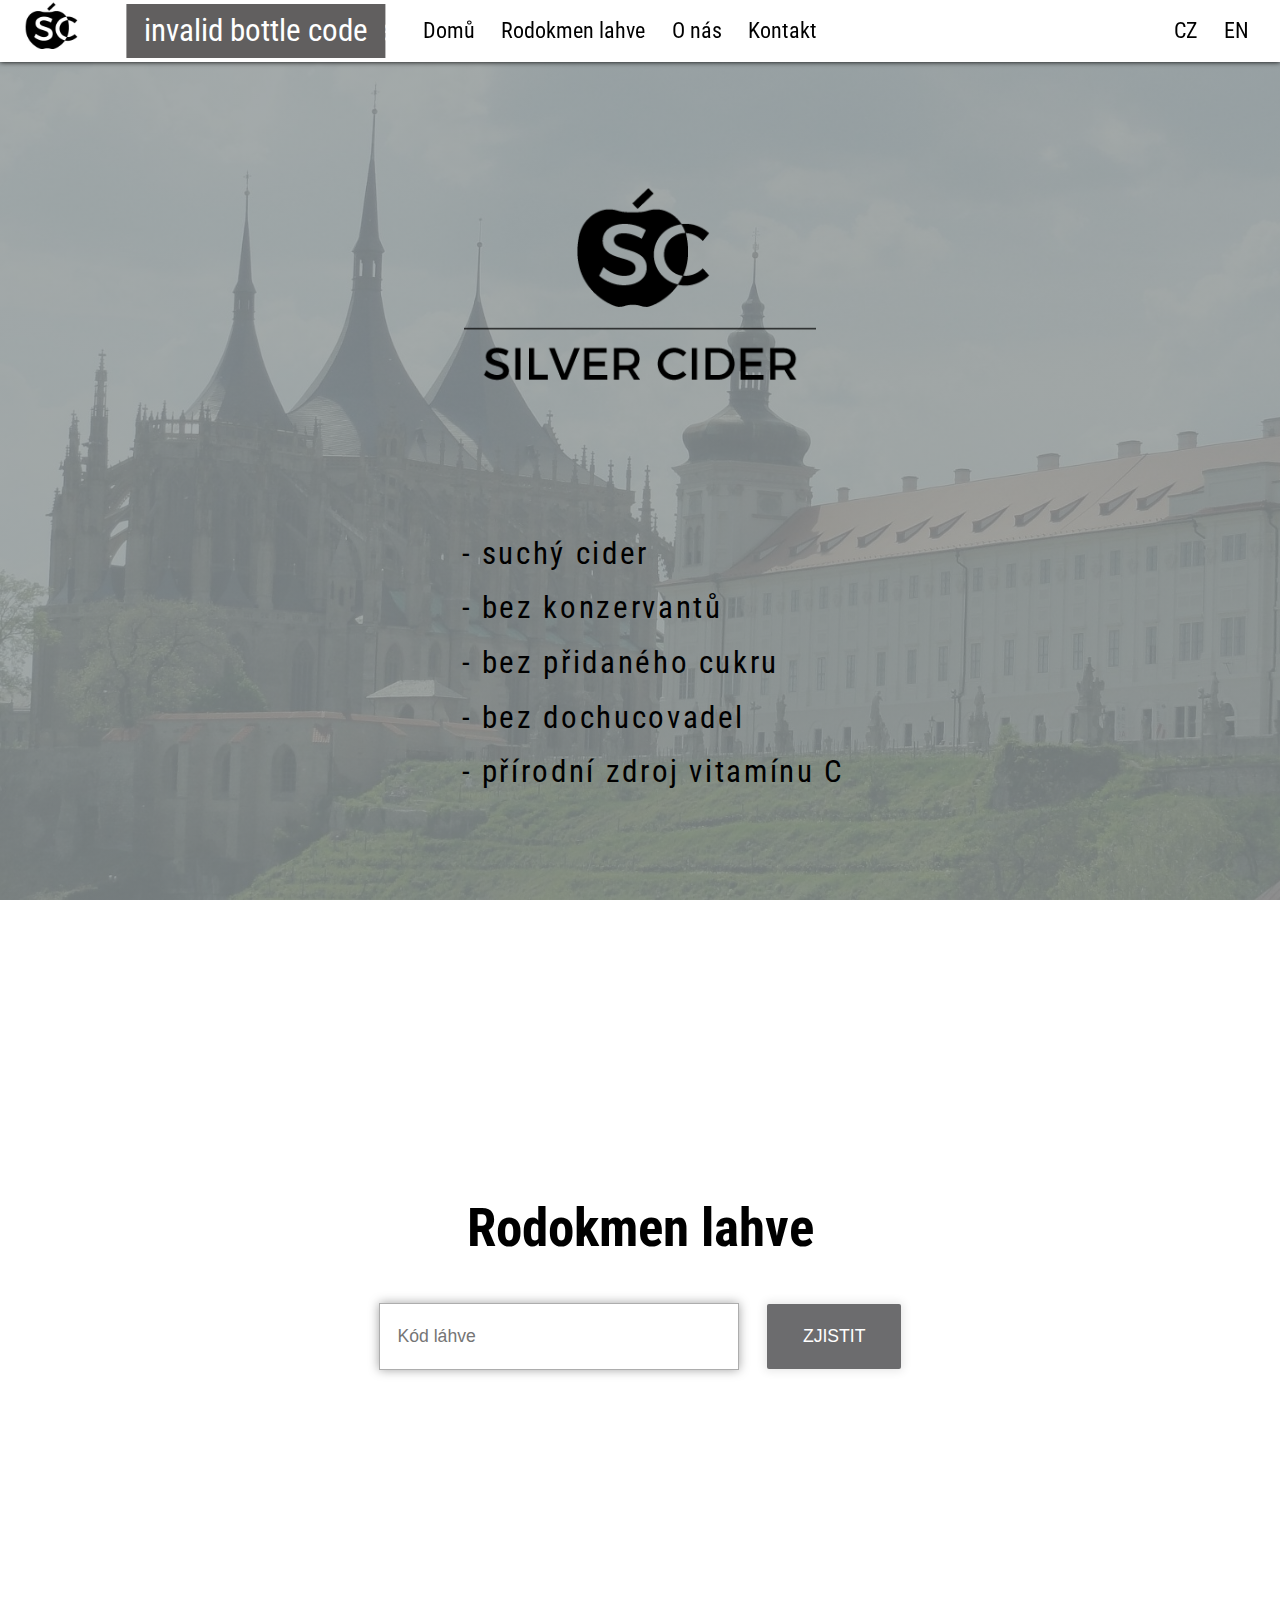
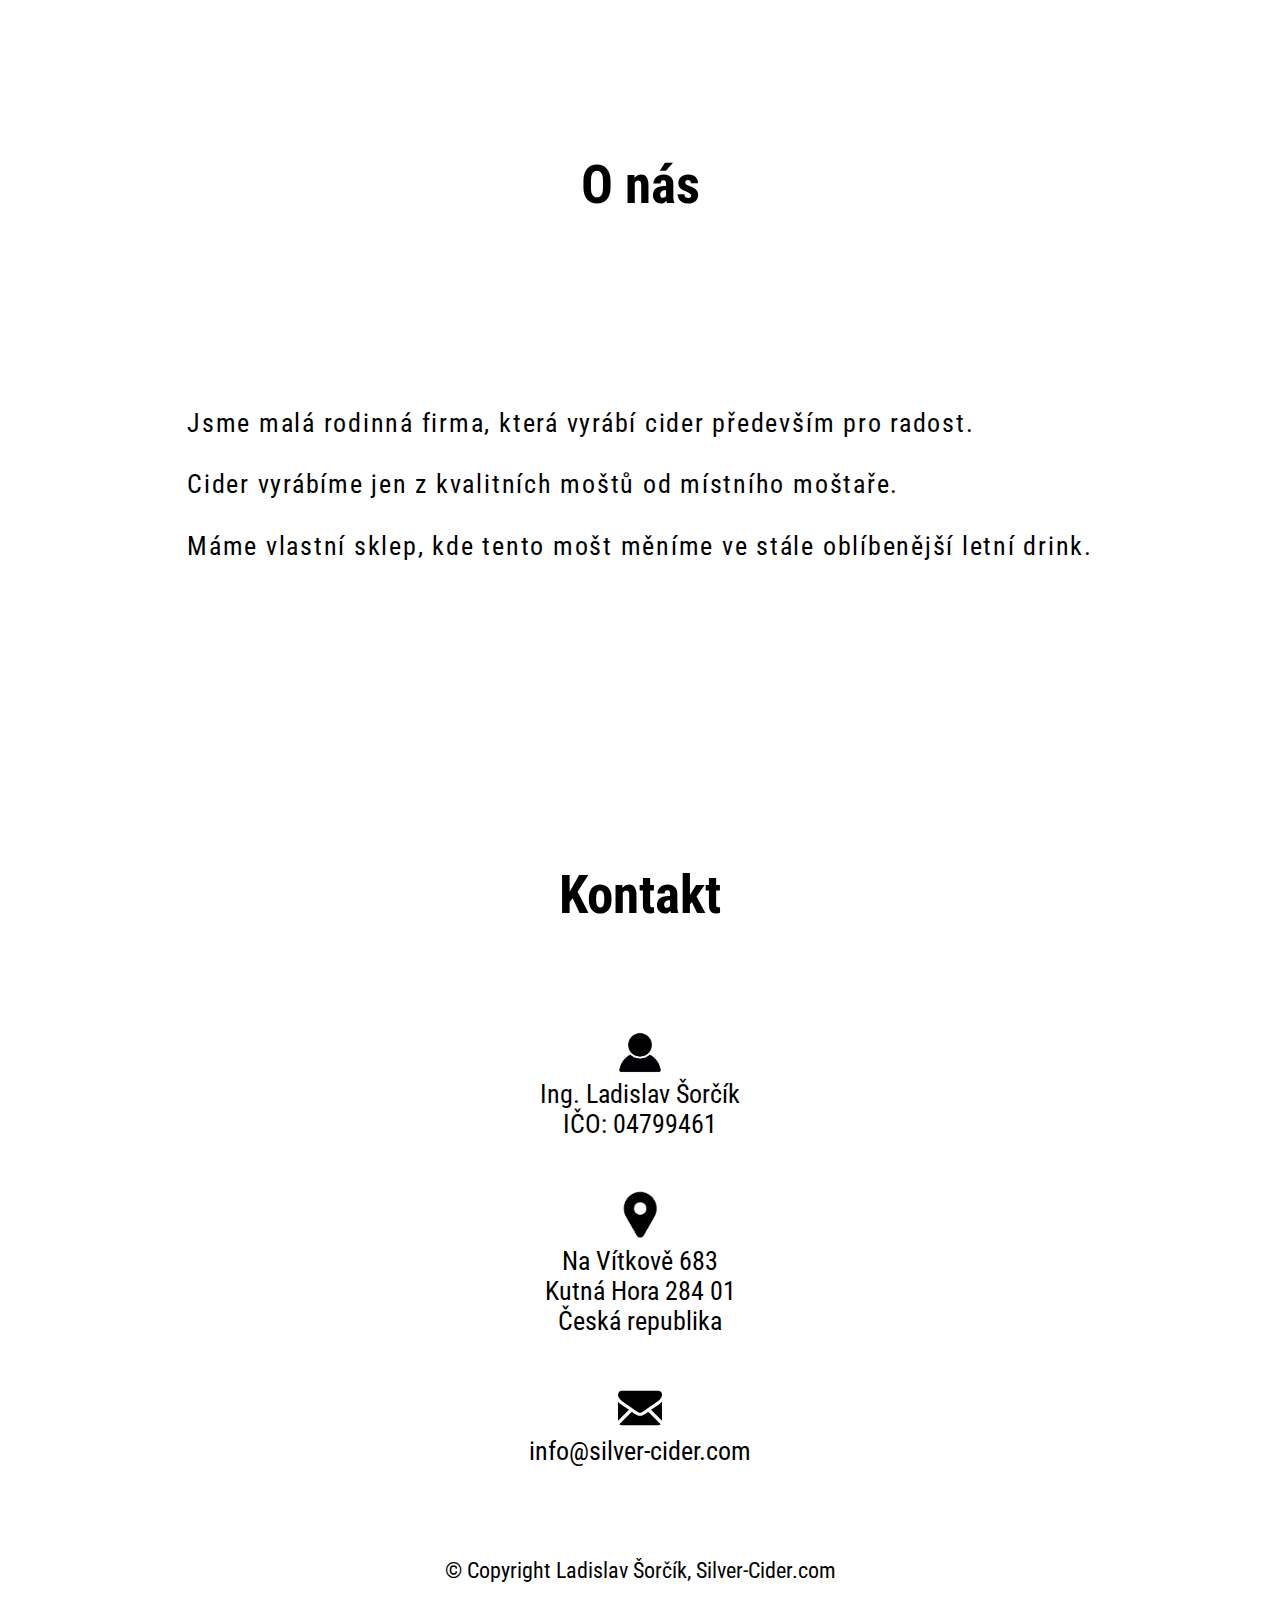
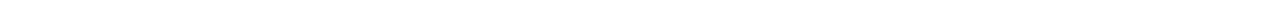
<file: index.html>
<!DOCTYPE html>
<html lang="en">
  <head>
    <meta charset="UTF-8" />
    <meta http-equiv="X-UA-Compatible" content="IE=edge" />
    <meta name="viewport" content="width=device-width, initial-scale=1.0" />
    <title>Silver Cider</title>
    <link rel="shortcut icon" href="img/SS_logo.png" type="image/x-icon">
    <link rel="stylesheet" href="./css/main.css" />
    <link rel="preconnect" href="https://fonts.gstatic.com" />
    <link
      href="https://fonts.googleapis.com/css2?family=Roboto+Condensed&display=swap"
      rel="stylesheet"
    />
  </head>

  <body class="container">
    <header class="header">
      <div class="logo"><img src="img/SS_logo.jpg" alt="" srcset=""></div>
      <div id="flashMessagesContainer" class="activeFlashMessage"><span>invalid bottle code</span></div>
      <ul class="navigation">
        <li class="navigation__item nav--home"><a>Domů</a></li>
        <li class="navigation__item nav--story"><a>Rodokmen lahve</a></li>
        <li class="navigation__item nav--about"><a>O nás</a></li>
        <li class="navigation__item nav--contact"><a>Kontakt</a></li>
      </ul>
      <ul class="language">
        <li class="language__item"><a href="#">CZ</a></li>
        <li class="language__item"><a href="#">EN</a></li>
      </ul>
    </header>
    <section class="landscape">
        <div class="landscape_logo"><img src="img/logo.png" alt="" srcset=""></div>
        <div class="landscape__description">
          <ul>
             <li>- suchý cider</li>
             <li>- bez konzervantů</li> 
             <li>- bez přidaného cukru</li>
             <li>- bez dochucovadel</li>
             <li>- přírodní zdroj vitamínu C</li>
          </ul>
        </div>
    </section>

    <section class="story">
      <h2 class="story__heading heading--l">Rodokmen lahve</h2>
      <div class="story__input">
        <form class="form">
          <input type="email" class="form__field" placeholder="Kód láhve" />
          <button onclick="pageRedirect()" type="button" class="btn btn--primary" id="bottleButton">Zjistit</button>
        </form>
      </div>
    </section>
    <section class="about">
      <h2 class="about__heading heading--l">O nás</h2>
      <div class="about__article">
        <div>
          <p>Jsme malá rodinná firma, která vyrábí cider především pro radost.</p>
        <p>Cider vyrábíme jen z kvalitních moštů od místního moštaře.</p>
        <p>Máme vlastní sklep, kde tento mošt měníme ve stále oblíbenější letní drink.</p>
        </div>
        
      </div>
    </section>

    <section class="contact">
      <h2 class="contact__heading heading--l">Kontakt</h2>
      <div class="contact__body">
        <div class="contact__body__name ta-c">
          <img src="img/user_icon.png" class="icon" alt="" srcset="">
          <p>Ing. Ladislav Šorčík</p>
          <p>IČO: 04799461</p>
        </div>
        <div class="contact__body__address ta-c">
          <img src="img/address_icon.png" class="icon" alt="" srcset="">
          <p>Na Vítkově 683</p>
          <p>Kutná Hora 284 01</p>
          <p>Česká republika</p>
        </div>
        <div class="contact__body__email ta-c">
          <img src="img/email_icon.svg" class="icon" alt="" srcset="">
          <p>info@silver-cider.com</p>
        </div>
        
      </div>
    </section>
    <footer>
      <span>&copy; Copyright Ladislav Šorčík, Silver-Cider.com</span>
    </footer>
  </body>
  <script src="js/script.js"></script>
</html>
</file>
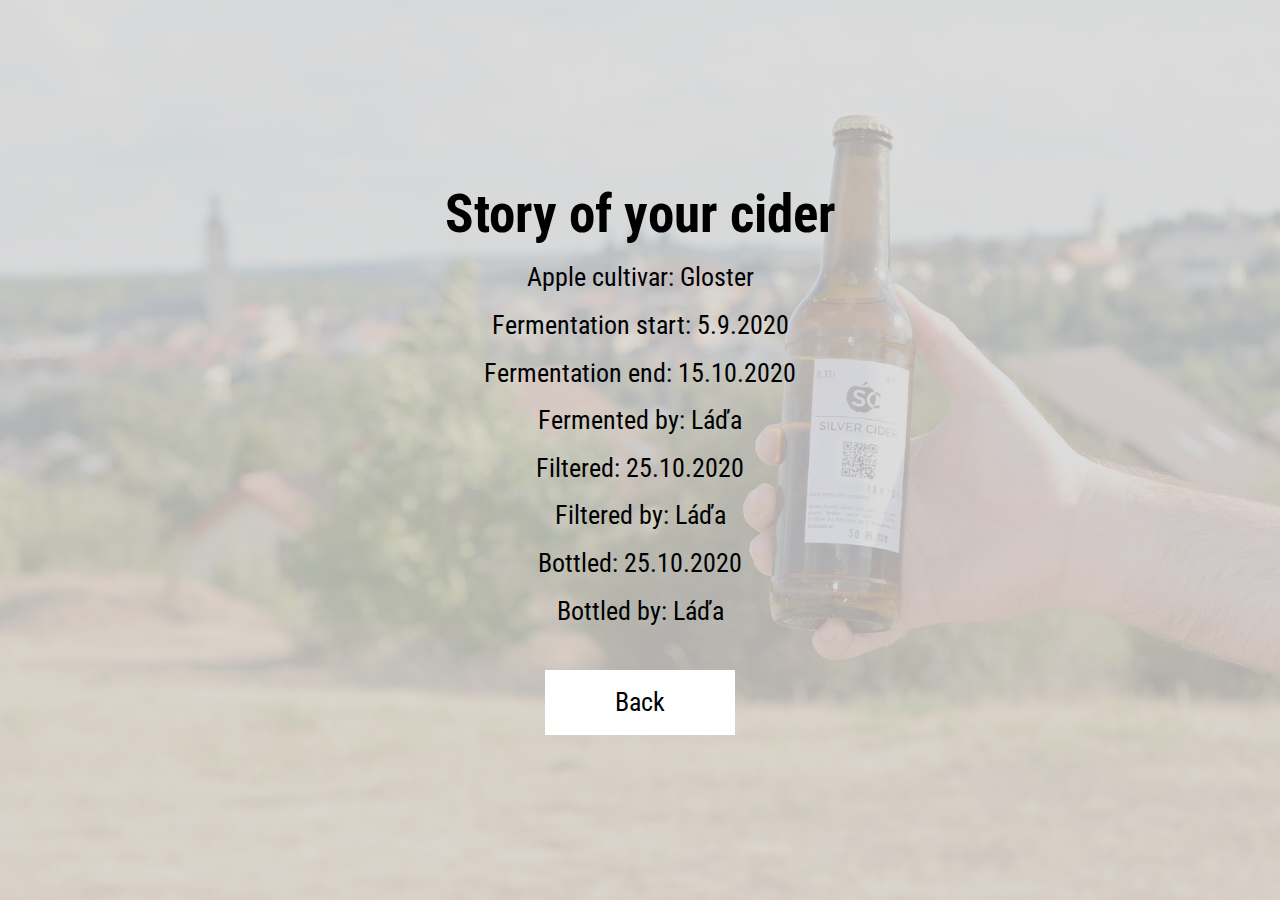
<file: bottle.html>
<!DOCTYPE html>
<html lang="en">
  <head>
    <meta charset="UTF-8" />
    <meta http-equiv="X-UA-Compatible" content="IE=edge" />
    <meta name="viewport" content="width=device-width, initial-scale=1.0" />
    <title>Silver Cider</title>
    <link rel="shortcut icon" href="img/SS_logo.jpg" type="image/x-icon">
    <link rel="stylesheet" href="./css/main.css" />
    <link rel="preconnect" href="https://fonts.gstatic.com" />
    <link
      href="https://fonts.googleapis.com/css2?family=Roboto+Condensed&display=swap"
      rel="stylesheet"
    />
  </head>

  <body class="bottle">
      <div class="bottle__info">
           <h1>Story of your cider</h1>
           <p>Apple cultivar: Gloster</p>
           <p>Fermentation start: 5.9.2020</p>
           <p>Fermentation end: 15.10.2020</p>
           <p>Fermented by: Láďa</p>
           <p>Filtered: 25.10.2020</p>
           <p>Filtered by: Láďa</p>
           <p>Bottled: 25.10.2020</p>
           <p>Bottled by: Láďa</p>
      </div>
      <a href="index.html" class="button">Back</a>
     
  </body>

  <script src="js/script.js"></script>
</html>
</file>
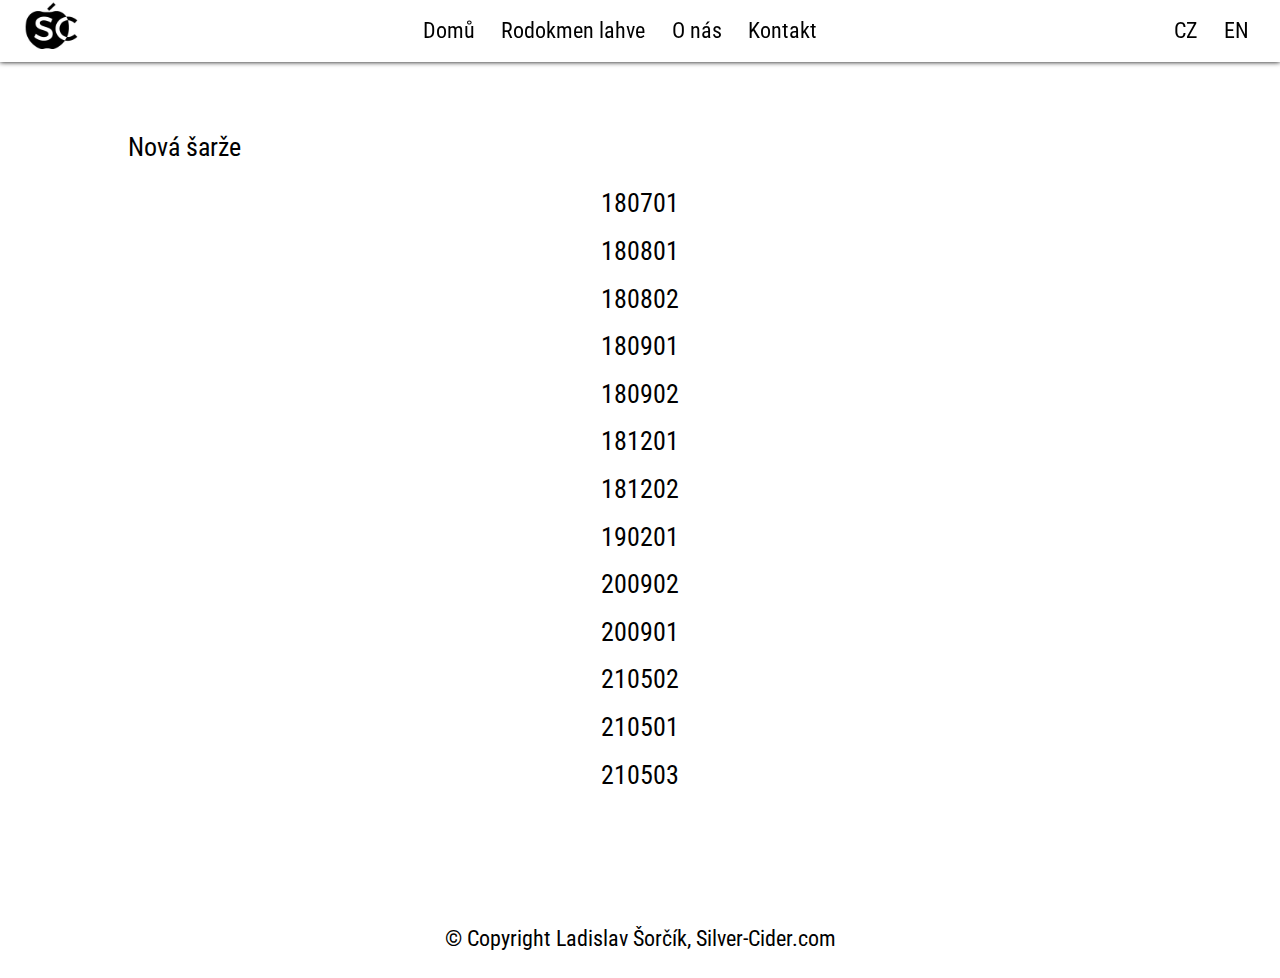
<file: management.html>
<!DOCTYPE html>
<html lang="en">

<head>
    <meta charset="UTF-8" />
    <meta http-equiv="X-UA-Compatible" content="IE=edge" />
    <meta name="viewport" content="width=device-width, initial-scale=1.0" />
    <title>Silver Cider</title>
    <link rel="shortcut icon" href="img/SS_logo.jpg" type="image/x-icon" />
    <link rel="stylesheet" href="./css/main.css" />
    <link rel="preconnect" href="https://fonts.gstatic.com" />
    <link href="https://fonts.googleapis.com/css2?family=Roboto+Condensed&display=swap" rel="stylesheet" />
</head>

<body class="container">
    <header class="header">
        <div class="logo"><img src="img/SS_logo.jpg" alt="" srcset=""></div>
        <ul class="navigation">
          <li class="navigation__item nav--home"><a>Domů</a></li>
          <li class="navigation__item nav--story"><a>Rodokmen lahve</a></li>
          <li class="navigation__item nav--about"><a>O nás</a></li>
          <li class="navigation__item nav--contact"><a>Kontakt</a></li>
        </ul>
        <ul class="language">
          <li class="language__item"><a href="#">CZ</a></li>
          <li class="language__item"><a href="#">EN</a></li>
        </ul>
      </header>
    <section class="login">
        <div id="mainContainer">
            <a href="/batch/create" class="btn">Nová šarže</a>
            <ul id="batchList">
                <li class="batchListItem">
                    <a href="/batch/details/5b6c41a7d98355001587f41d">180701</a>
                </li>
                <li class="batchListItem">
                    <a href="/batch/details/5ba02b207fc413000f864ccc">180801</a>
                </li>
                <li class="batchListItem">
                    <a href="/batch/details/5bb09d1077aac300158bdaa9">180802</a>
                </li>
                <li class="batchListItem">
                    <a href="/batch/details/5c02892877aac300158bdabc">180901</a>
                </li>
                <li class="batchListItem">
                    <a href="/batch/details/5c028c0f77aac300158bdad3">180902</a>
                </li>
                <li class="batchListItem">
                    <a href="/batch/details/5c8a9b1077aac300158bdaea">181201</a>
                </li>
                <li class="batchListItem">
                    <a href="/batch/details/5c8abb9177aac300158bdb01">181202</a>
                </li>
                <li class="batchListItem">
                    <a href="/batch/details/5d4d9cbf77aac300158bdb18">190201</a>
                </li>
                <li class="batchListItem">
                    <a href="/batch/details/5feb21c277aac300158bdb2b">200902</a>
                </li>
                <li class="batchListItem">
                    <a href="/batch/details/5feb225777aac300158bdb2e">200901</a>
                </li>
                <li class="batchListItem">
                    <a href="/batch/details/609ff9c877aac300158bdb31">210502</a>
                </li>
                <li class="batchListItem">
                    <a href="/batch/details/609ffa0077aac300158bdb32">210501</a>
                </li>
                <li class="batchListItem">
                    <a href="/batch/details/609ffa6d77aac300158bdb33">210503</a>
                </li>
            </ul>
        </div>
    </section>
    <footer>
        <span>&copy; Copyright Ladislav Šorčík, Silver-Cider.com</span>
      </footer>
</body>

<script src="js/script.js"></script>

</html>
</file>
<file: css/main.css>
*,
*::before,
*::after {
  margin: 0;
  padding: 0;
  -webkit-box-sizing: inherit;
          box-sizing: inherit;
}

html {
  -webkit-box-sizing: border-box;
          box-sizing: border-box;
  font-size: 62.5%;
  font-weight: 400;
  font-family: "Roboto Condensed", sans-serif;
}

@media only screen and (max-width: 86.875em) {
  html {
    font-size: 55%;
  }
}

@media only screen and (max-width: 56.25em) {
  html {
    font-size: 50%;
  }
}

@media only screen and (max-width: 40.625em) {
  html {
    font-size: 45%;
  }
}

@media only screen and (max-width: 29.1em) {
  html {
    font-size: 40%;
  }
}

.container {
  color: #000;
  display: -ms-grid;
  display: grid;
  -ms-grid-columns: [full-start] minmax(5rem, 1fr) [center-start] ([col-start] minmax(min-content, 1fr) [col-end])[8] [center-end] minmax(5rem, 1fr) [full-end];
      grid-template-columns: [full-start] minmax(5rem, 1fr) [center-start] repeat(8, [col-start] minmax(-webkit-min-content, 1fr) [col-end]) [center-end] minmax(5rem, 1fr) [full-end];
      grid-template-columns: [full-start] minmax(5rem, 1fr) [center-start] repeat(8, [col-start] minmax(min-content, 1fr) [col-end]) [center-end] minmax(5rem, 1fr) [full-end];
  -ms-grid-rows: 100vh (min-content)[4];
      grid-template-rows: 100vh repeat(4, -webkit-min-content);
      grid-template-rows: 100vh repeat(4, min-content);
}

@media only screen and (max-width: 40.625em) {
  .container {
    -ms-grid-columns: [full-start] minmax(2.5rem, 1fr) [center-start] ([col-start] minmax(min-content, 1fr) [col-end])[8] [center-end] minmax(2.5rem, 1fr) [full-end];
        grid-template-columns: [full-start] minmax(2.5rem, 1fr) [center-start] repeat(8, [col-start] minmax(-webkit-min-content, 1fr) [col-end]) [center-end] minmax(2.5rem, 1fr) [full-end];
        grid-template-columns: [full-start] minmax(2.5rem, 1fr) [center-start] repeat(8, [col-start] minmax(min-content, 1fr) [col-end]) [center-end] minmax(2.5rem, 1fr) [full-end];
  }
}

.bottle {
  grid-column: full-start / full-end;
  background-image: -webkit-gradient(linear, left top, left bottom, from(rgba(212, 212, 212, 0.8)), to(rgba(212, 212, 212, 0.8))), url(../img/cider_landscape.jpg);
  background-image: linear-gradient(rgba(212, 212, 212, 0.8), rgba(212, 212, 212, 0.8)), url(../img/cider_landscape.jpg);
  background-attachment: fixed;
  background-size: cover;
  background-position: center;
  min-height: 100vh;
  display: -webkit-box;
  display: -ms-flexbox;
  display: flex;
  -webkit-box-orient: vertical;
  -webkit-box-direction: normal;
      -ms-flex-direction: column;
          flex-direction: column;
  -webkit-box-pack: center;
      -ms-flex-pack: center;
          justify-content: center;
  -webkit-box-align: center;
      -ms-flex-align: center;
          align-items: center;
  font-size: 3rem;
}

.bottle__info {
  text-align: center;
}

.bottle__info > * {
  margin-top: 2rem;
}

.bottle .button:active,
.bottle .button:visited,
.bottle .button:link {
  margin-top: 5rem;
  text-decoration: none;
  color: #000;
  background-color: white;
  padding: 2rem 8rem;
  -webkit-transition: all .3s;
  transition: all .3s;
}

.bottle .button:active:hover,
.bottle .button:visited:hover,
.bottle .button:link:hover {
  background-color: #807c7c;
}

#flashMessagesContainer {
  position: absolute;
  left: 20%;
  -webkit-transform: translateX(-50%);
          transform: translateX(-50%);
  font-size: 3.5rem;
}

@media only screen and (max-width: 71.875em) {
  #flashMessagesContainer {
    margin-top: 15rem;
    left: 50%;
    width: 40vw;
    text-align: center;
  }
}

@media only screen and (max-width: 40.625em) {
  #flashMessagesContainer {
    width: 70vw;
  }
}

.activeFlashMessage {
  background-color: #615f5f;
  padding: 1rem 2rem;
  color: #fff;
}

.header {
  height: 7rem;
  display: -webkit-box;
  display: -ms-flexbox;
  display: flex;
  -webkit-box-align: center;
      -ms-flex-align: center;
          align-items: center;
  -webkit-box-pack: justify;
      -ms-flex-pack: justify;
          justify-content: space-between;
  font-size: 2.5rem;
  padding: 0 2rem;
  -webkit-box-shadow: 0px 0px 5px #000;
          box-shadow: 0px 0px 5px #000;
  position: fixed;
  top: 0;
  left: 0;
  width: 100%;
  background-color: #fff;
  z-index: 100;
  cursor: default;
}

@media only screen and (max-width: 40.625em) {
  .header {
    padding: 0;
  }
}

.header .logo img {
  height: 7rem;
}

@media only screen and (max-width: 29.1em) {
  .header .logo {
    display: none;
  }
}

.header .navigation {
  list-style: none;
  display: -webkit-box;
  display: -ms-flexbox;
  display: flex;
}

.header .navigation__item {
  padding: 0 1.5rem;
  -webkit-transition: all .3s;
  transition: all .3s;
}

@media only screen and (max-width: 29.1em) {
  .header .navigation__item {
    padding: 0 1rem;
  }
}

.header .navigation__item:hover {
  cursor: pointer;
  color: #b3a1a1;
}

.header .navigation__item a:visited,
.header .navigation__item a:link,
.header .navigation__item a:active,
.header .navigation__item a:link {
  text-decoration: none;
  color: #000;
}

.header .language {
  list-style: none;
  display: -webkit-box;
  display: -ms-flexbox;
  display: flex;
}

.header .language__item {
  padding: 0 1.5rem;
}

@media only screen and (max-width: 29.1em) {
  .header .language__item {
    padding: 0 1rem;
  }
}

.header .language a:visited,
.header .language a:active,
.header .language a:link {
  text-decoration: none;
  color: #000;
  -webkit-transition: all .3s;
  transition: all .3s;
}

.header .language a:visited:hover,
.header .language a:active:hover,
.header .language a:link:hover {
  color: #b3a1a1;
}

.story {
  grid-column: center-start / center-end;
  -ms-grid-row: 2;
  -ms-grid-row-span: 1;
  grid-row: 2/3;
  padding: 15rem 0;
  min-height: 90vh;
  display: -webkit-box;
  display: -ms-flexbox;
  display: flex;
  -webkit-box-align: center;
      -ms-flex-align: center;
          align-items: center;
  -webkit-box-pack: center;
      -ms-flex-pack: center;
          justify-content: center;
  -webkit-box-orient: vertical;
  -webkit-box-direction: normal;
      -ms-flex-direction: column;
          flex-direction: column;
}

.story__heading {
  text-align: center;
}

@media only screen and (max-width: 56.25em) {
  .story {
    padding: 8rem 0;
  }
}

@media only screen and (max-width: 40.625em) {
  .story {
    padding: 5rem 0;
  }
}

@media only screen and (max-width: 29.1em) {
  .story {
    min-height: 95vh;
    display: -webkit-box;
    display: -ms-flexbox;
    display: flex;
    -webkit-box-orient: vertical;
    -webkit-box-direction: normal;
        -ms-flex-direction: column;
            flex-direction: column;
    -webkit-box-align: center;
        -ms-flex-align: center;
            align-items: center;
    -webkit-box-pack: center;
        -ms-flex-pack: center;
            justify-content: center;
  }
}

.story__input {
  display: -webkit-box;
  display: -ms-flexbox;
  display: flex;
  -webkit-box-pack: center;
      -ms-flex-pack: center;
          justify-content: center;
  -webkit-box-align: center;
      -ms-flex-align: center;
          align-items: center;
}

.story__input .btn {
  background: #6c6c6e;
  border: 0;
  outline: 0;
  padding: 0;
  -webkit-transition: all 200ms ease-in;
  transition: all 200ms ease-in;
  cursor: pointer;
  text-transform: uppercase;
  font-size: 2rem;
  color: #fff;
}

.story__input .btn--primary {
  -webkit-box-shadow: 0 0 10px 2px rgba(0, 0, 0, 0.1);
          box-shadow: 0 0 10px 2px rgba(0, 0, 0, 0.1);
  border-radius: 2px;
  padding: 22px 36px;
}

.story__input .btn--primary:active {
  -webkit-box-shadow: inset 0 0 10px 2px rgba(0, 0, 0, 0.2);
          box-shadow: inset 0 0 10px 2px rgba(0, 0, 0, 0.2);
}

.story__input .form {
  margin: 5rem 0;
}

.story__input .form__field {
  width: 360px;
  background: #fff;
  -webkit-box-shadow: 0 0px 10px 0 rgba(0, 0, 0, 0.363);
          box-shadow: 0 0px 10px 0 rgba(0, 0, 0, 0.363);
  border: 1px solid rgba(0, 0, 0, 0.322);
  outline: 0;
  padding: 22px 18px;
  font-size: 2rem;
  margin-right: 3rem;
}

@media only screen and (max-width: 40.625em) {
  .story__input .form__field {
    margin-bottom: 3rem;
    width: 300px;
  }
}

@media only screen and (max-width: 40.625em) {
  .story__input .form {
    display: -webkit-box;
    display: -ms-flexbox;
    display: flex;
    -webkit-box-orient: vertical;
    -webkit-box-direction: normal;
        -ms-flex-direction: column;
            flex-direction: column;
    -webkit-box-align: center;
        -ms-flex-align: center;
            align-items: center;
    -webkit-box-pack: center;
        -ms-flex-pack: center;
            justify-content: center;
  }
}

.contact {
  grid-column: full-start / full-end;
  -ms-grid-row: 5;
  -ms-grid-row-span: 1;
  grid-row: 5/6;
  padding: 2.5rem 0;
  margin-top: 10rem;
  display: -webkit-box;
  display: -ms-flexbox;
  display: flex;
  -webkit-box-orient: vertical;
  -webkit-box-direction: normal;
      -ms-flex-direction: column;
          flex-direction: column;
  -webkit-box-pack: center;
      -ms-flex-pack: center;
          justify-content: center;
}

@media only screen and (max-width: 29.1em) {
  .contact {
    min-height: 85vh;
  }
}

.contact__heading {
  text-align: center;
}

.contact__body {
  margin-top: 5rem;
  padding: 5rem 0rem;
  display: -webkit-box;
  display: -ms-flexbox;
  display: flex;
  -webkit-box-orient: vertical;
  -webkit-box-direction: normal;
      -ms-flex-direction: column;
          flex-direction: column;
  -webkit-box-pack: justify;
      -ms-flex-pack: justify;
          justify-content: space-between;
  -webkit-box-align: center;
      -ms-flex-align: center;
          align-items: center;
  font-size: 3rem;
  min-height: 60vh;
  background-image: -webkit-gradient(linear, left top, left bottom, from(rgba(140, 148, 149, 0.8)), to(rgba(140, 148, 149, 0.8))), url(../img/ss_pack.jpg);
  background-image: linear-gradient(rgba(140, 148, 149, 0.8), rgba(140, 148, 149, 0.8)), url(../img/ss_pack.jpg);
  background-attachment: fixed;
  background-size: cover;
  background-position: center;
}

.contact__body > * {
  margin-top: 2rem;
}

.contact .icon {
  width: 5rem;
}

.landscape {
  grid-column: full-start / full-end;
  -ms-grid-row: 1;
  -ms-grid-row-span: 1;
  grid-row: 1/2;
  background-image: -webkit-gradient(linear, left top, left bottom, from(rgba(140, 148, 149, 0.8)), to(rgba(140, 148, 149, 0.8))), url(../img/kh_landscape.jpg);
  background-image: linear-gradient(rgba(140, 148, 149, 0.8), rgba(140, 148, 149, 0.8)), url(../img/kh_landscape.jpg);
  background-attachment: fixed;
  background-size: cover;
  display: -ms-grid;
  display: grid;
      grid-template-areas: ". ." "logo logo" ". ." "desc desc" ". .";
  -ms-grid-rows: (1fr)[5];
      grid-template-rows: repeat(5, 1fr);
  -ms-grid-columns: (1fr)[2];
      grid-template-columns: repeat(2, 1fr);
  cursor: default;
  letter-spacing: .3rem;
}

.landscape_logo {
  margin-top: 7rem;
  -ms-grid-row: 2;
  -ms-grid-column: 1;
  -ms-grid-column-span: 2;
  grid-area: logo;
  display: -webkit-box;
  display: -ms-flexbox;
  display: flex;
  -webkit-box-pack: center;
      -ms-flex-pack: center;
          justify-content: center;
}

.landscape_logo img {
  width: 40rem;
}

.landscape__description {
  -ms-grid-row: 4;
  -ms-grid-column: 1;
  -ms-grid-column-span: 2;
  grid-area: desc;
  display: -webkit-box;
  display: -ms-flexbox;
  display: flex;
  -webkit-box-pack: center;
      -ms-flex-pack: center;
          justify-content: center;
}

.landscape__description ul {
  list-style: none;
  margin-left: 3rem;
}

@media only screen and (max-width: 40.625em) {
  .landscape__description ul {
    font-size: 3rem;
  }
}

.landscape__description ul li {
  font-size: 3.5rem;
  margin-top: 2rem;
}

footer {
  grid-column: full-start / full-end;
  -ms-grid-row: 6;
  -ms-grid-row-span: 1;
  grid-row: 6/7;
  padding: 3rem;
  display: -webkit-box;
  display: -ms-flexbox;
  display: flex;
  -webkit-box-pack: center;
      -ms-flex-pack: center;
          justify-content: center;
  -webkit-box-align: center;
      -ms-flex-align: center;
          align-items: center;
  font-size: 2.5rem;
}

.line {
  width: 50rem;
  height: 2px;
  margin: 0 auto;
}

.line--w {
  background-color: #000;
}

.line--b {
  background-color: #626281;
  margin: 0 auto;
}

.heading--l {
  font-size: 6rem;
}

.heading--m {
  font-size: 4.5rem;
}

.heading--s {
  font-size: 3rem;
}

.ta-c {
  text-align: center;
}

.mb-s {
  margin-bottom: 2.5rem;
}

.mt--m {
  margin-top: 3rem;
}

.about {
  padding: 5rem 0;
  grid-column: full-start / full-end;
  -ms-grid-row: 3;
  -ms-grid-row-span: 1;
  grid-row: 3/4;
}

@media only screen and (max-width: 56.25em) {
  .about {
    padding: 2rem 0;
  }
}

.about__heading {
  text-align: center;
}

.about__article {
  margin-top: 5rem;
  background-image: -webkit-gradient(linear, left top, left bottom, from(rgba(140, 148, 149, 0.8)), to(rgba(140, 148, 149, 0.8))), url(../img/cider_landscape.jpg);
  background-image: linear-gradient(rgba(140, 148, 149, 0.8), rgba(140, 148, 149, 0.8)), url(../img/cider_landscape.jpg);
  background-attachment: fixed;
  background-size: cover;
  background-position: center;
  display: -webkit-box;
  display: -ms-flexbox;
  display: flex;
  -webkit-box-pack: center;
      -ms-flex-pack: center;
          justify-content: center;
  -webkit-box-align: center;
      -ms-flex-align: center;
          align-items: center;
  font-size: 3.5rem;
  line-height: 8rem;
  letter-spacing: .2rem;
  min-height: 60vh;
  padding: 5rem 10rem;
}

@media only screen and (max-width: 86.875em) {
  .about__article {
    font-size: 3rem;
    min-height: 50vh;
    line-height: 7rem;
    padding: 2.5rem 7rem;
  }
}

@media only screen and (max-width: 56.25em) {
  .about__article {
    line-height: 5rem;
  }
}

@media only screen and (max-width: 40.625em) {
  .about__article {
    padding: 5rem 2rem;
  }
}

@media only screen and (max-width: 29.1em) {
  .about__article {
    min-height: 70vh;
  }
}

.login {
  grid-column: center-start / center-end;
  grid-row: 1/-1;
  margin-top: 15rem;
  -webkit-box-orient: vertical;
  -webkit-box-direction: normal;
      -ms-flex-direction: column;
          flex-direction: column;
}

.login #mainContainer a {
  color: black;
  text-decoration: none;
  font-size: 3rem;
  -webkit-transition: all .3s;
  transition: all .3s;
}

.login #mainContainer a:hover {
  background-color: grey;
  padding: 1rem;
}

.login #batchList {
  margin-top: 2rem;
  list-style: none;
}

.login #batchList li {
  padding: 1rem;
  text-align: center;
}

.login #batchCreateFormContainer {
  display: -webkit-box;
  display: -ms-flexbox;
  display: flex;
  -webkit-box-orient: vertical;
  -webkit-box-direction: normal;
      -ms-flex-direction: column;
          flex-direction: column;
  -webkit-box-align: center;
      -ms-flex-align: center;
          align-items: center;
}

.login #batchCreateFormContainer table {
  border-collapse: collapse;
  margin: 5rem 0;
  font-size: 0.9em;
  font-family: sans-serif;
  min-width: 400px;
  -webkit-box-shadow: 0 0 20px rgba(0, 0, 0, 0.15);
          box-shadow: 0 0 20px rgba(0, 0, 0, 0.15);
  width: 55rem;
}

.login #batchCreateFormContainer table thead {
  font-size: 2rem;
}

.login #batchCreateFormContainer table thead th {
  padding: 1rem;
}

.login #batchCreateFormContainer table tbody {
  font-size: 2rem;
  text-align: center;
}

.login #batchCreateFormContainer table tbody td {
  padding: 1rem;
}

.login #batchCreateFormContainer form {
  display: -webkit-box;
  display: -ms-flexbox;
  display: flex;
  -webkit-box-orient: vertical;
  -webkit-box-direction: normal;
      -ms-flex-direction: column;
          flex-direction: column;
  -webkit-box-pack: center;
      -ms-flex-pack: center;
          justify-content: center;
  -webkit-box-align: center;
      -ms-flex-align: center;
          align-items: center;
}

.login #batchCreateFormContainer form .input {
  display: -webkit-box;
  display: -ms-flexbox;
  display: flex;
  -webkit-box-orient: vertical;
  -webkit-box-direction: normal;
      -ms-flex-direction: column;
          flex-direction: column;
}

.login #batchCreateFormContainer form .login-submit-button {
  padding: 1rem 2rem;
}

.login #batchCreateFormContainer form input[type=text], .login #batchCreateFormContainer form input[type=number] {
  padding: 1rem;
  margin: 1rem;
}

.login #batchActionContainer {
  font-size: 3rem;
  margin-top: 3rem;
  margin-bottom: 7rem;
}

.login .graphContainer {
  display: -webkit-box;
  display: -ms-flexbox;
  display: flex;
  -webkit-box-orient: vertical;
  -webkit-box-direction: normal;
      -ms-flex-direction: column;
          flex-direction: column;
  -webkit-box-align: center;
      -ms-flex-align: center;
          align-items: center;
}

.login .graphContainer > * {
  margin-top: 5rem;
}
</file>
